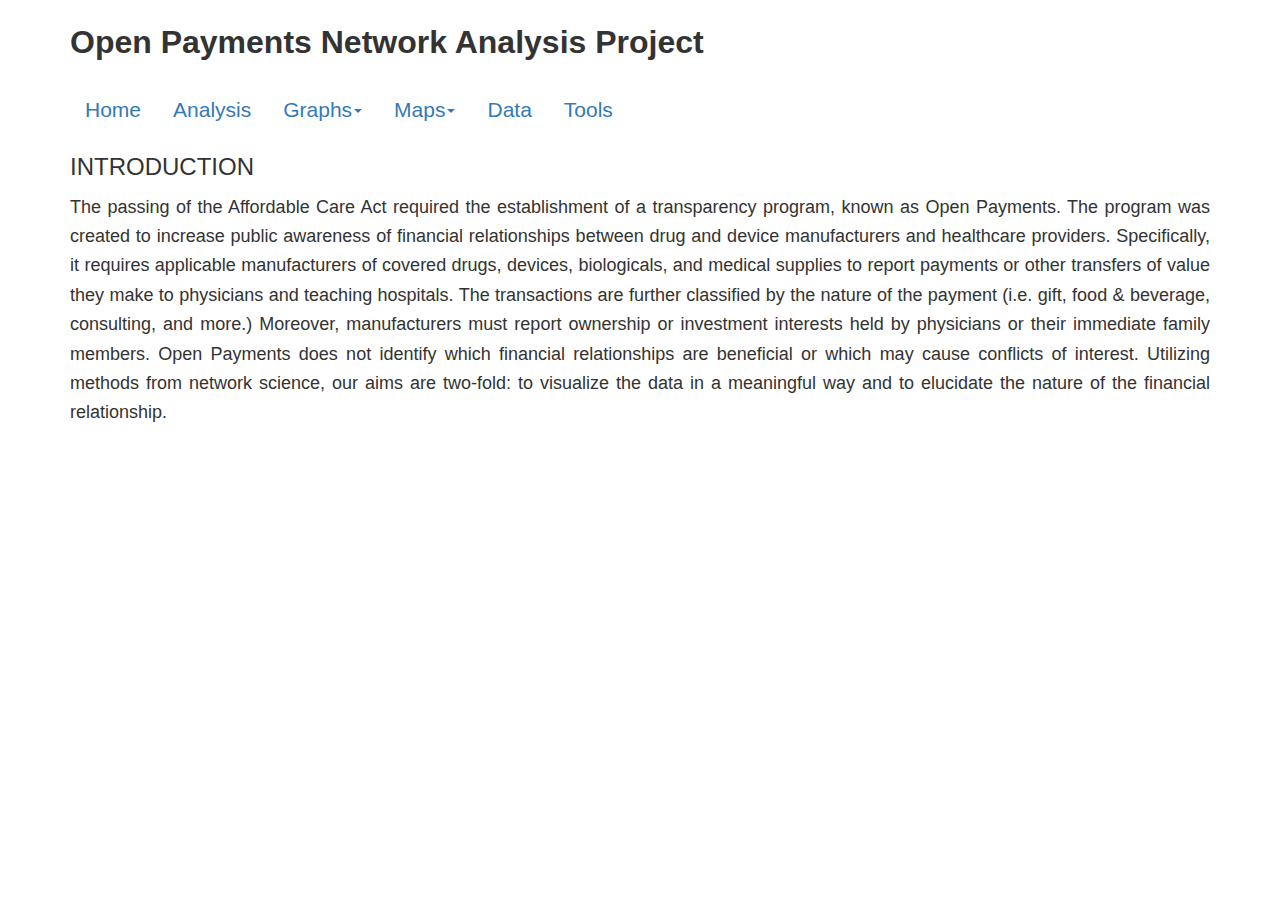
<file: nsweb/index.html>
<!DOCTYPE html>
<html>
<head>
  <link href="style.css" rel="stylesheet" />
    <meta charset=utf-8 />
    <!-- Latest compiled and minified CSS -->
    <link rel="stylesheet" href="http://maxcdn.bootstrapcdn.com/bootstrap/3.2.0/css/bootstrap.min.css">
    <!-- jQuery library -->
    <script src="https://ajax.googleapis.com/ajax/libs/jquery/1.11.1/jquery.min.js"></script>
    <!-- Latest compiled JavaScript -->
    <script src="http://maxcdn.bootstrapcdn.com/bootstrap/3.2.0/js/bootstrap.min.js"></script>
    <script src="http://cytoscape.github.io/cytoscape.js/api/cytoscape.js-latest/cytoscape.min.js"></script>
    <script>
    $(function(){
      $("#header").load('_header.html');
      $("#footer").load('_footer.html');
    });
    </script>
</head>


<body>
<div id="header" class=" container header"> </div>
<div class="container text-justify">
    <h3> INTRODUCTION </h3>
<p class="lead"> <font size="4">
The passing of the Affordable Care Act required the establishment of a transparency program, known as Open Payments. The program was created to increase public awareness of financial relationships between drug and device manufacturers and healthcare providers. Specifically, it requires applicable manufacturers of covered drugs, devices, biologicals, and medical supplies to report payments or other transfers of value they make to physicians and teaching hospitals. The transactions are further classified by the nature of the payment (i.e. gift, food &amp beverage, consulting, and more.) Moreover, manufacturers must report ownership or investment interests held by physicians or their immediate family members. Open Payments does not identify which financial relationships are beneficial or which may cause conflicts of interest. Utilizing methods from network science, our aims are two-fold: to visualize the data in a meaningful way and to elucidate the nature of the financial relationship. 
</p>
</div>

</body>
</html>
</file>
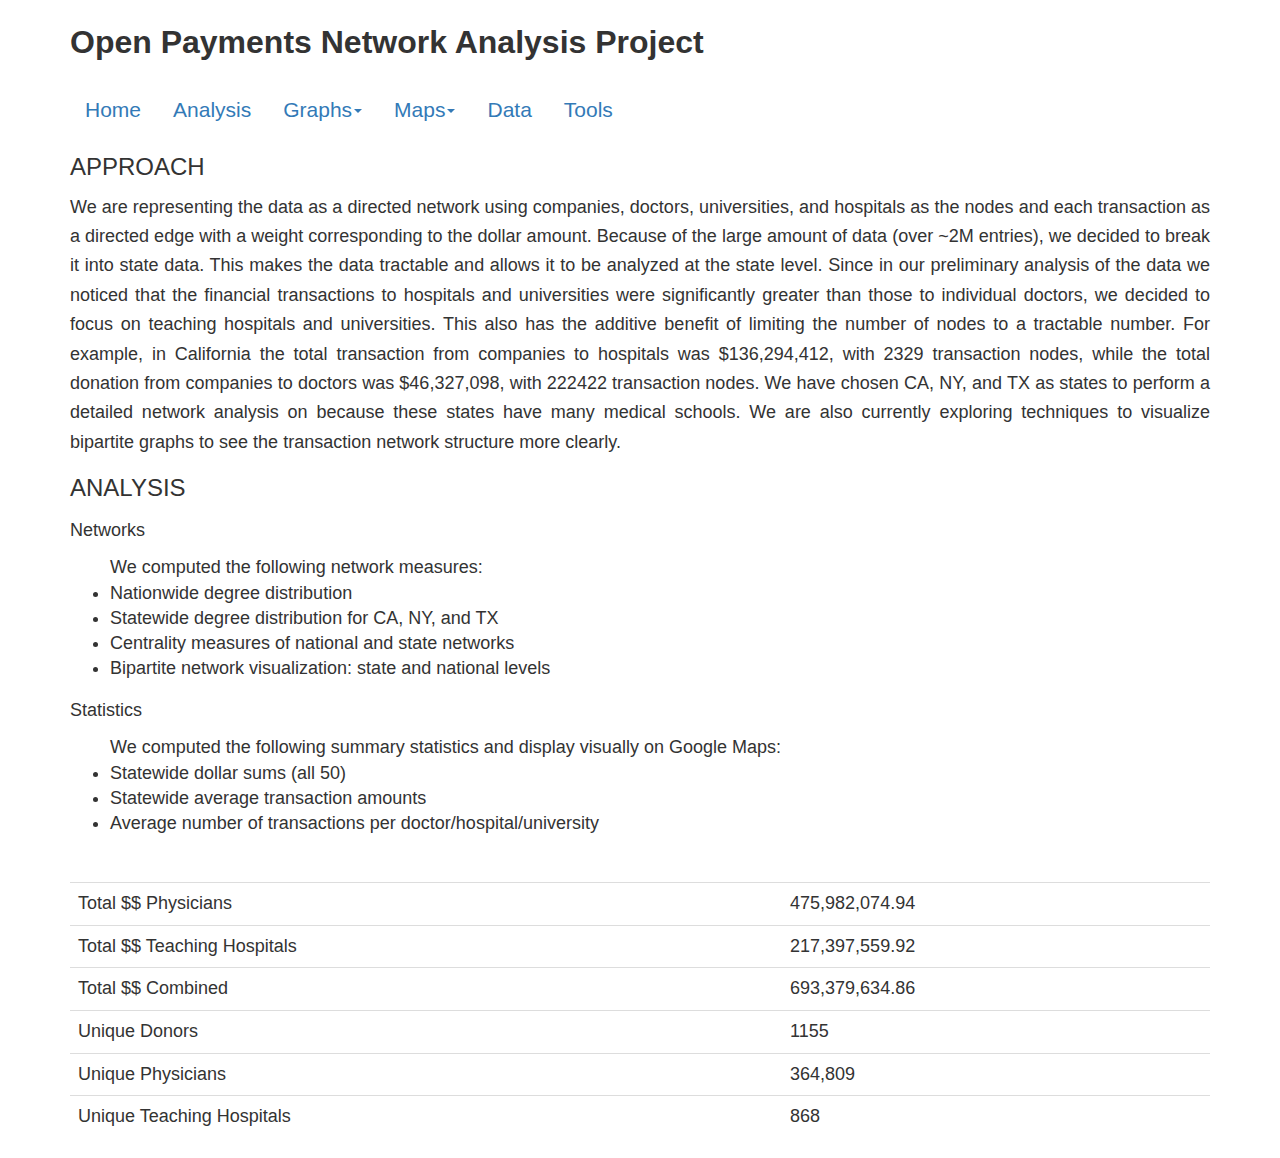
<file: nsweb/analysis.html>
<!DOCTYPE html>
<html>
<head>
  <link href="style.css" rel="stylesheet" />
    <meta charset=utf-8 />
    <!-- Latest compiled and minified CSS -->
    <link rel="stylesheet" href="http://maxcdn.bootstrapcdn.com/bootstrap/3.2.0/css/bootstrap.min.css">
    <!-- jQuery library -->
    <script src="https://ajax.googleapis.com/ajax/libs/jquery/1.11.1/jquery.min.js"></script>
    <!-- Latest compiled JavaScript -->
    <script src="http://maxcdn.bootstrapcdn.com/bootstrap/3.2.0/js/bootstrap.min.js"></script>
    <script src="http://cytoscape.github.io/cytoscape.js/api/cytoscape.js-latest/cytoscape.min.js"></script>
    <script>
    $(function(){
      $("#header").load('_header.html');
      $("#footer").load('_footer.html');
    });
    </script>
</head>


<body>
<div id="header" class=" container header"> </div>
<div class="container text-justify">
<h3> APPROACH </h3>
<p class="lead"> <font size="4">
We are representing the data as a directed network using companies, doctors, universities, and hospitals as the nodes and each transaction as a directed edge with a weight corresponding to the dollar amount. 
Because of the large amount of data (over ~2M entries), we decided to break it into state data. This makes the data tractable and allows it to be analyzed at the state level. Since in our preliminary analysis of the data we noticed that the financial transactions to hospitals and universities were significantly greater than those to individual doctors, we decided to focus on teaching hospitals and universities. This also has the additive benefit of limiting the number of nodes to a tractable number. For example, in California the total transaction from companies to hospitals was $136,294,412, with 2329 transaction nodes, while the total donation from companies to doctors was $46,327,098, with 222422  transaction nodes. We have chosen CA, NY, and TX as states to perform a detailed network analysis on because these states have many medical schools. We are also currently exploring techniques to visualize bipartite graphs to see the transaction network structure more clearly.
</p>

<h3> ANALYSIS </h3>
<p class="lead"> <font size="4">
<h5> Networks</h5>
<ul class="lead"><font size="4">We computed the following network measures:
<li>Nationwide degree distribution</li>
<li>Statewide degree distribution for CA, NY, and TX</li>
<li>Centrality measures of national and state networks</li>
<li>Bipartite network visualization: state and national levels</li>
</ul>
</p>

<p class="lead"> <font size="4">
    <h5> Statistics </h5>
<ul class="lead"><font size="4">We computed the following summary statistics and display visually on Google Maps:
<li>Statewide dollar sums (all 50)</li>
<li>Statewide average transaction amounts</li>
<li>Average number of transactions per doctor/hospital/university</li>
</ul>
</br>
<table class="table">
    <tr>
        <td> Total $$ Physicians </td>
        <td> 475,982,074.94 </td>
    </tr>
    <tr>
        <td> Total $$ Teaching Hospitals </td>
        <td> 217,397,559.92 </td>
    </tr>
    <tr>
        <td> Total $$ Combined </td>
        <td> 693,379,634.86</td>
    </tr>
    <tr>
        <td> Unique Donors </td>
        <td> 1155 </td>
    </tr>
    <tr>
        <td> Unique Physicians </td>
        <td> 364,809</td>
    </tr>
    <tr>
        <td> Unique Teaching Hospitals</td>
        <td> 868 </td>
    </tr>
</table>

</p>
</div>

</body>
</html>
</file>
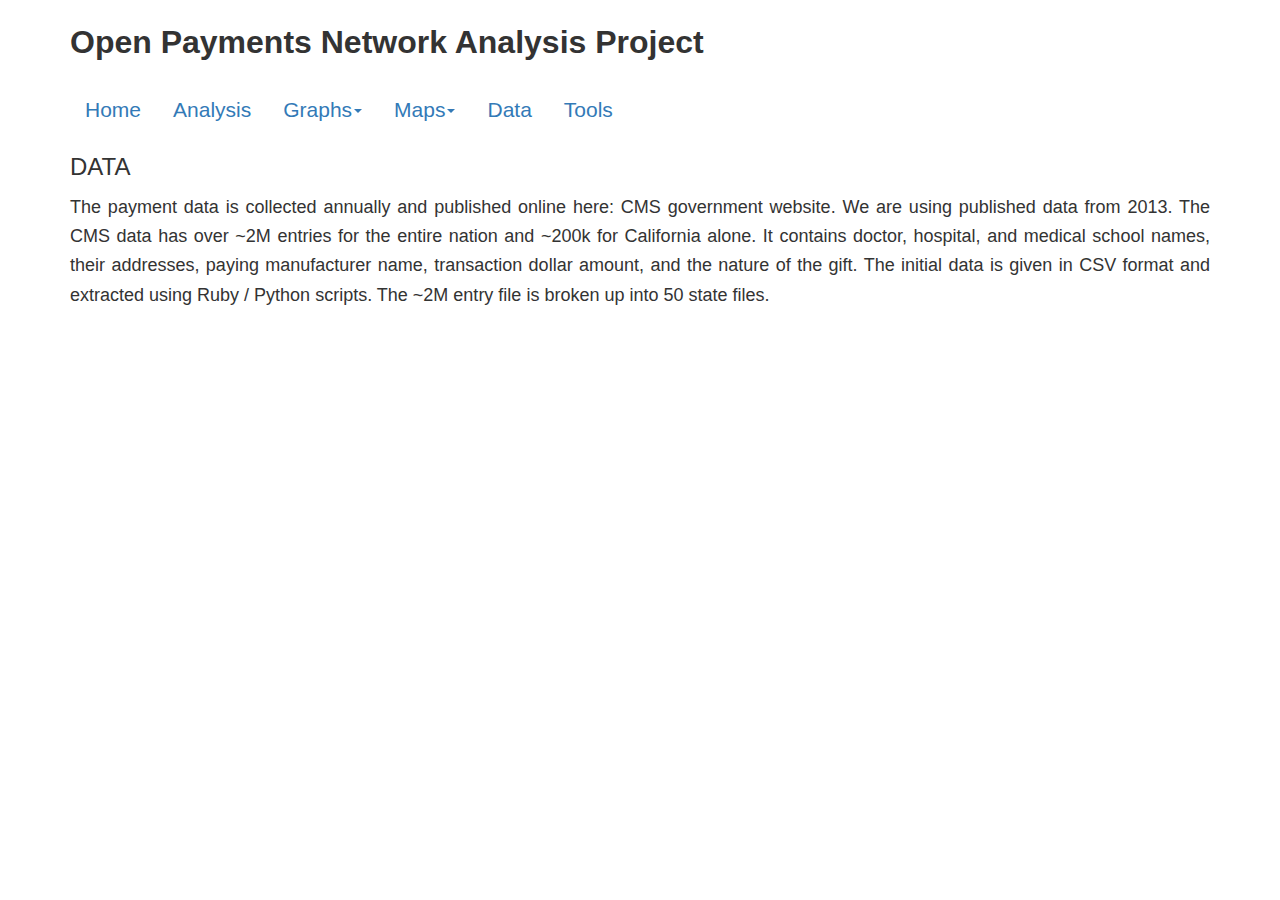
<file: nsweb/data.html>
<!DOCTYPE html>
<html>
<head>
  <link href="style.css" rel="stylesheet" />
    <meta charset=utf-8 />
    <!-- Latest compiled and minified CSS -->
    <link rel="stylesheet" href="http://maxcdn.bootstrapcdn.com/bootstrap/3.2.0/css/bootstrap.min.css">
    <!-- jQuery library -->
    <script src="https://ajax.googleapis.com/ajax/libs/jquery/1.11.1/jquery.min.js"></script>
    <!-- Latest compiled JavaScript -->
    <script src="http://maxcdn.bootstrapcdn.com/bootstrap/3.2.0/js/bootstrap.min.js"></script>
    <script src="http://cytoscape.github.io/cytoscape.js/api/cytoscape.js-latest/cytoscape.min.js"></script>
    <script>
    $(function(){
      $("#header").load('_header.html');
      $("#footer").load('_footer.html');
    });
    </script>
</head>


<body>
<div id="header" class=" container header"> </div>
<div class="container text-justify lead">
    <h3> DATA </h3><font size="4">
        The payment data is collected annually and published online here: CMS government website. We are using published data from 2013. The CMS data has over ~2M entries for the entire nation and  ~200k for California alone. It contains doctor, hospital, and medical school names, their addresses, paying manufacturer name, transaction dollar amount, and the nature of the gift.  The initial data is given in CSV format and extracted using Ruby / Python scripts. The ~2M entry file is broken up into 50 state files.   
</div>

</body>
</html>
</file>
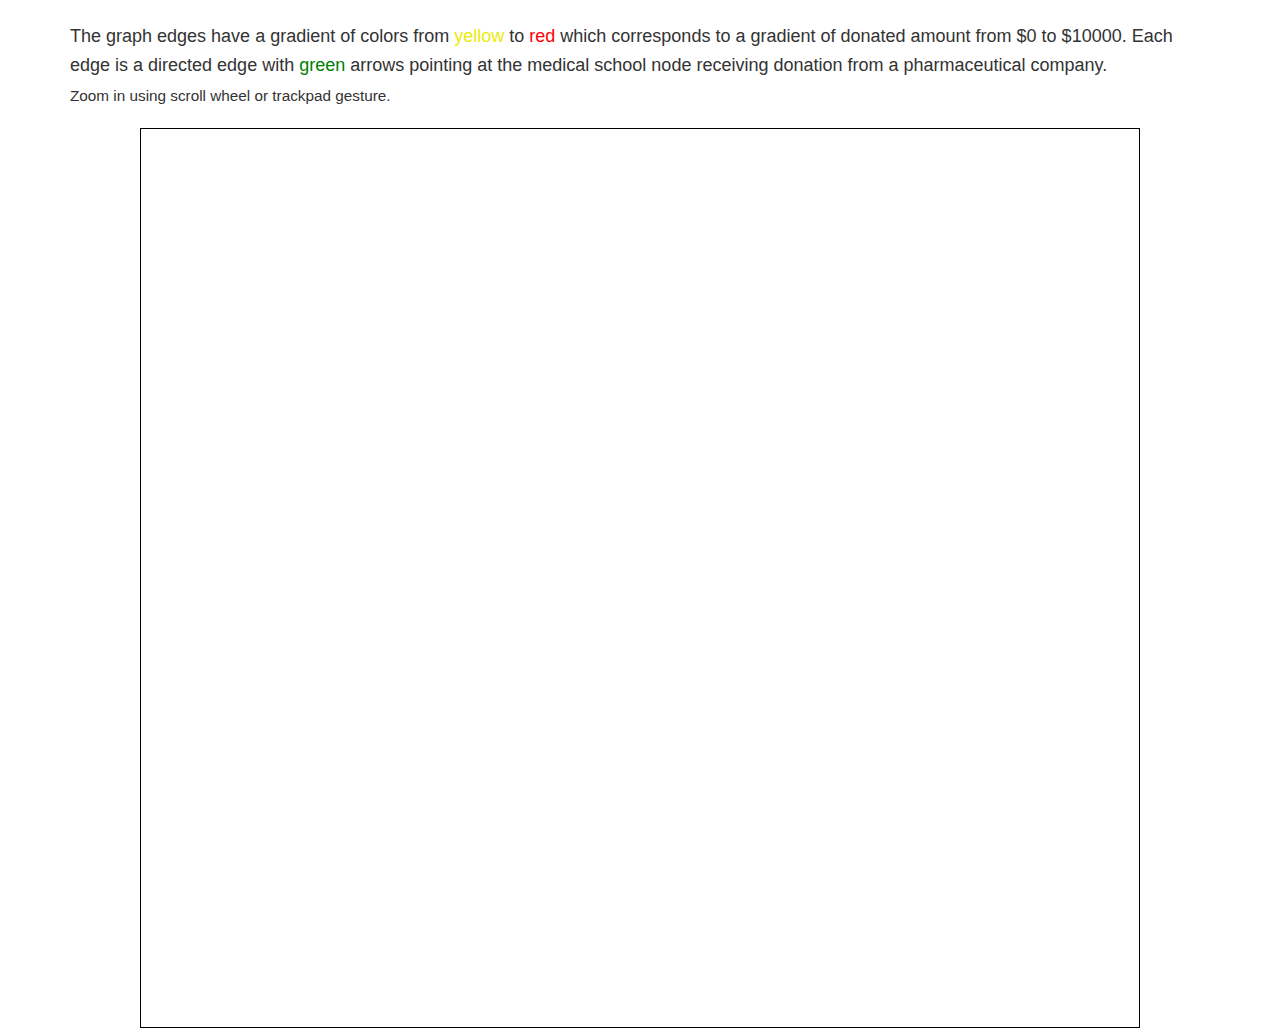
<file: nsweb/graph_ca.html>
<!DOCTYPE html>
<html>
  <head>
    <link href="style.css" rel="stylesheet" />
    <meta charset=utf-8 />
    <!-- Latest compiled and minified CSS -->
    <link rel="stylesheet" href="http://maxcdn.bootstrapcdn.com/bootstrap/3.2.0/css/bootstrap.min.css">
    <!-- jQuery library -->
    <script src="https://ajax.googleapis.com/ajax/libs/jquery/1.11.1/jquery.min.js"></script>
    <!-- Latest compiled JavaScript -->
    <script src="http://maxcdn.bootstrapcdn.com/bootstrap/3.2.0/js/bootstrap.min.js"></script>
    <script src="http://cytoscape.github.io/cytoscape.js/api/cytoscape.js-latest/cytoscape.min.js"></script>
    <script src="ca.js"></script>
  
  <script>
    $(function(){
      $("#header").load('_header.html');
      $("#footer").load('_footer.html');
    });
    </script>
</head>


<body>
<div id="header" class=" container header"> </div>
</br>
<div class="container lead"><font size="4">
The graph edges have a gradient of colors from <font color="EBEB0A">yellow</font> to <font color="red"> red </font>which corresponds to a gradient of donated amount from $0 to $10000. Each edge is a directed edge with <font color="green">green</font> arrows pointing at the medical school node receiving donation from a pharmaceutical company.
</br><small> Zoom in using scroll wheel or trackpad gesture.</small>
</div>
<div id="cy" class="container container-fluid"></div>
</body>
</html>
</file>
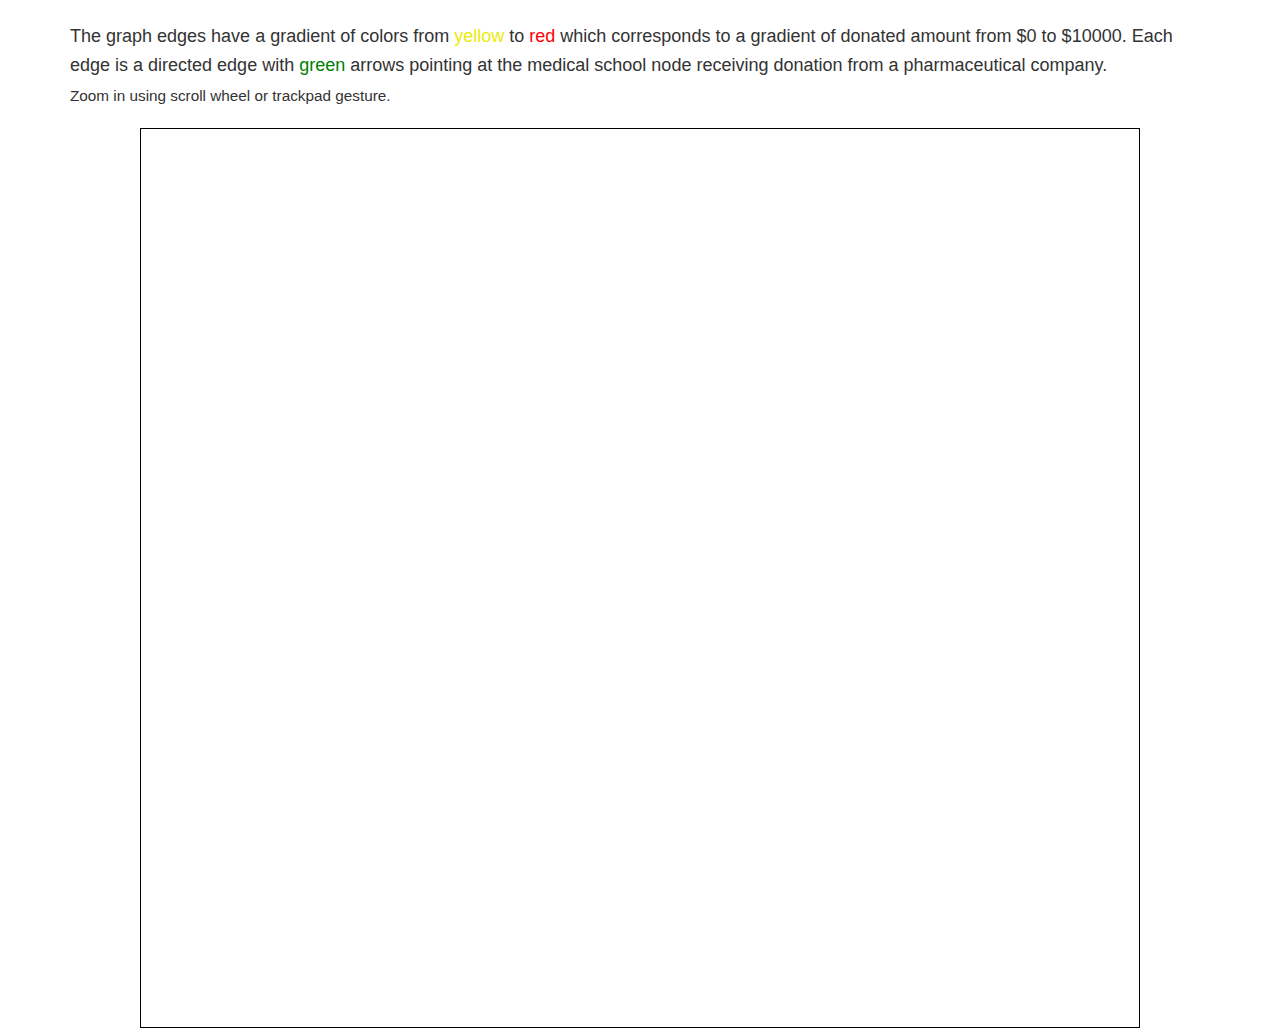
<file: nsweb/graph_ny.html>
<!DOCTYPE html>
<html>
  <head>
    <link href="style.css" rel="stylesheet" />
    <meta charset=utf-8 />
    <!-- Latest compiled and minified CSS -->
    <link rel="stylesheet" href="http://maxcdn.bootstrapcdn.com/bootstrap/3.2.0/css/bootstrap.min.css">
    <!-- jQuery library -->
    <script src="https://ajax.googleapis.com/ajax/libs/jquery/1.11.1/jquery.min.js"></script>
    <!-- Latest compiled JavaScript -->
    <script src="http://maxcdn.bootstrapcdn.com/bootstrap/3.2.0/js/bootstrap.min.js"></script>
    <script src="http://cytoscape.github.io/cytoscape.js/api/cytoscape.js-latest/cytoscape.min.js"></script>
    <script src="ny.js"></script>
  
  <script>
    $(function(){
      $("#header").load('_header.html');
      $("#footer").load('_footer.html');
    });
    </script>
</head>


<body>
<div id="header" class=" container header"> </div>
</br>
<div class="container lead"><font size="4">
The graph edges have a gradient of colors from <font color="EBEB0A">yellow</font> to <font color="red"> red </font>which corresponds to a gradient of donated amount from $0 to $10000. Each edge is a directed edge with <font color="green">green</font> arrows pointing at the medical school node receiving donation from a pharmaceutical company.
</br><small> Zoom in using scroll wheel or trackpad gesture.</small>
</div>

<div id="cy" class="container container-fluid"></div>
</body>
</html>
</file>
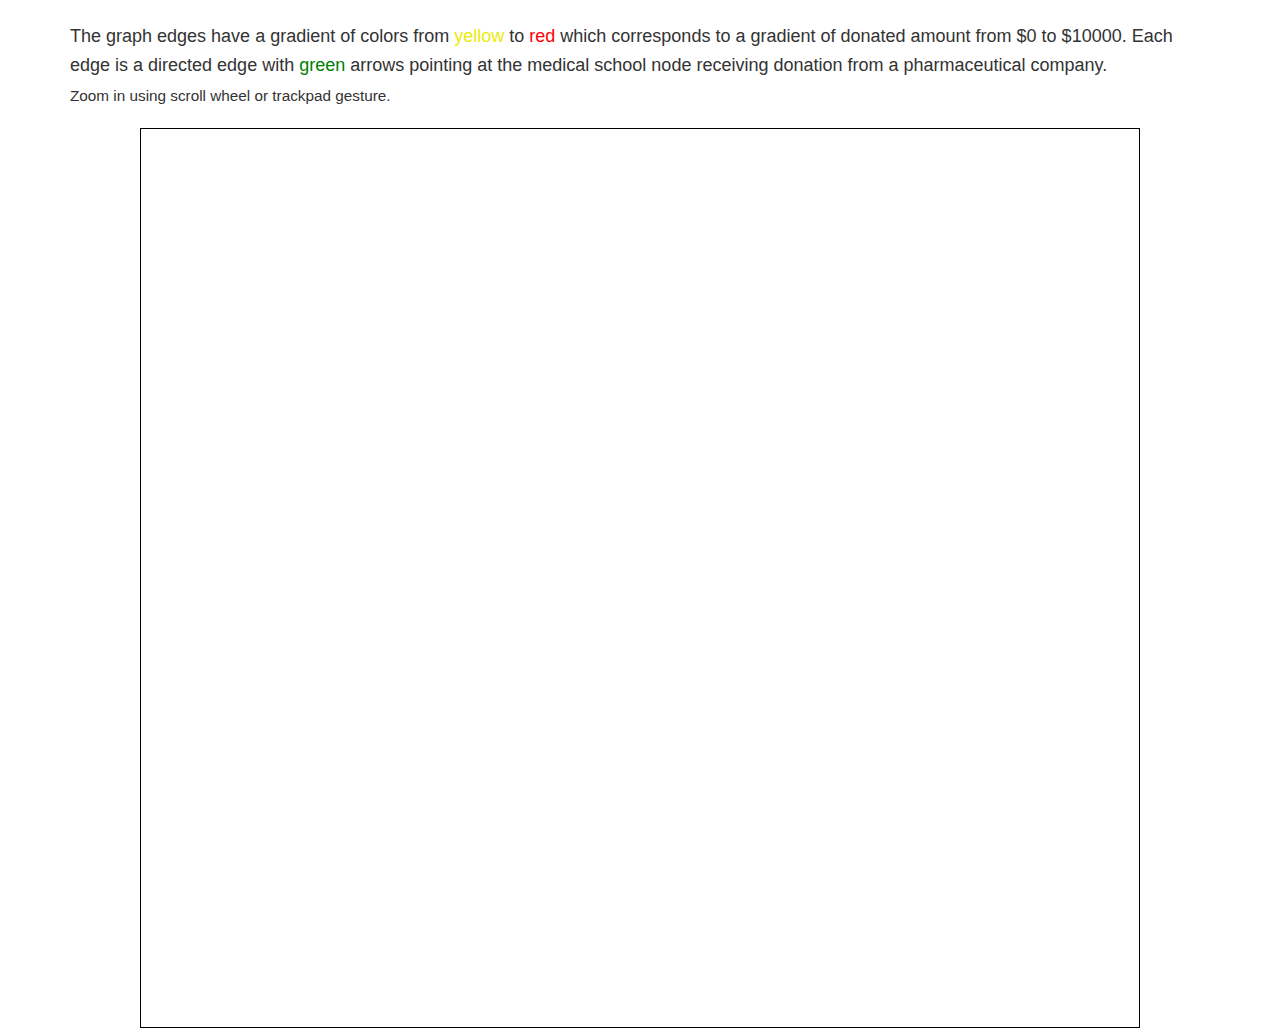
<file: nsweb/graph_tx.html>
<!DOCTYPE html>
<html>
  <head>
    <link href="style.css" rel="stylesheet" />
    <meta charset=utf-8 />
    <!-- Latest compiled and minified CSS -->
    <link rel="stylesheet" href="http://maxcdn.bootstrapcdn.com/bootstrap/3.2.0/css/bootstrap.min.css">
    <!-- jQuery library -->
    <script src="https://ajax.googleapis.com/ajax/libs/jquery/1.11.1/jquery.min.js"></script>
    <!-- Latest compiled JavaScript -->
    <script src="http://maxcdn.bootstrapcdn.com/bootstrap/3.2.0/js/bootstrap.min.js"></script>
    <script src="http://cytoscape.github.io/cytoscape.js/api/cytoscape.js-latest/cytoscape.min.js"></script>
    <script src="tx.js"></script>
  
  <script>
    $(function(){
      $("#header").load('_header.html');
      $("#footer").load('_footer.html');
    });
    </script>
</head>


<body>
<div id="header" class=" container header"> </div>
</br>
<div class="container lead"><font size="4">
The graph edges have a gradient of colors from <font color="EBEB0A">yellow</font> to <font color="red"> red </font>which corresponds to a gradient of donated amount from $0 to $10000. Each edge is a directed edge with <font color="green">green</font> arrows pointing at the medical school node receiving donation from a pharmaceutical company.
</br><small> Zoom in using scroll wheel or trackpad gesture.</small>
</div><div id="cy" class="container"></div>
</body>
</html>
</file>
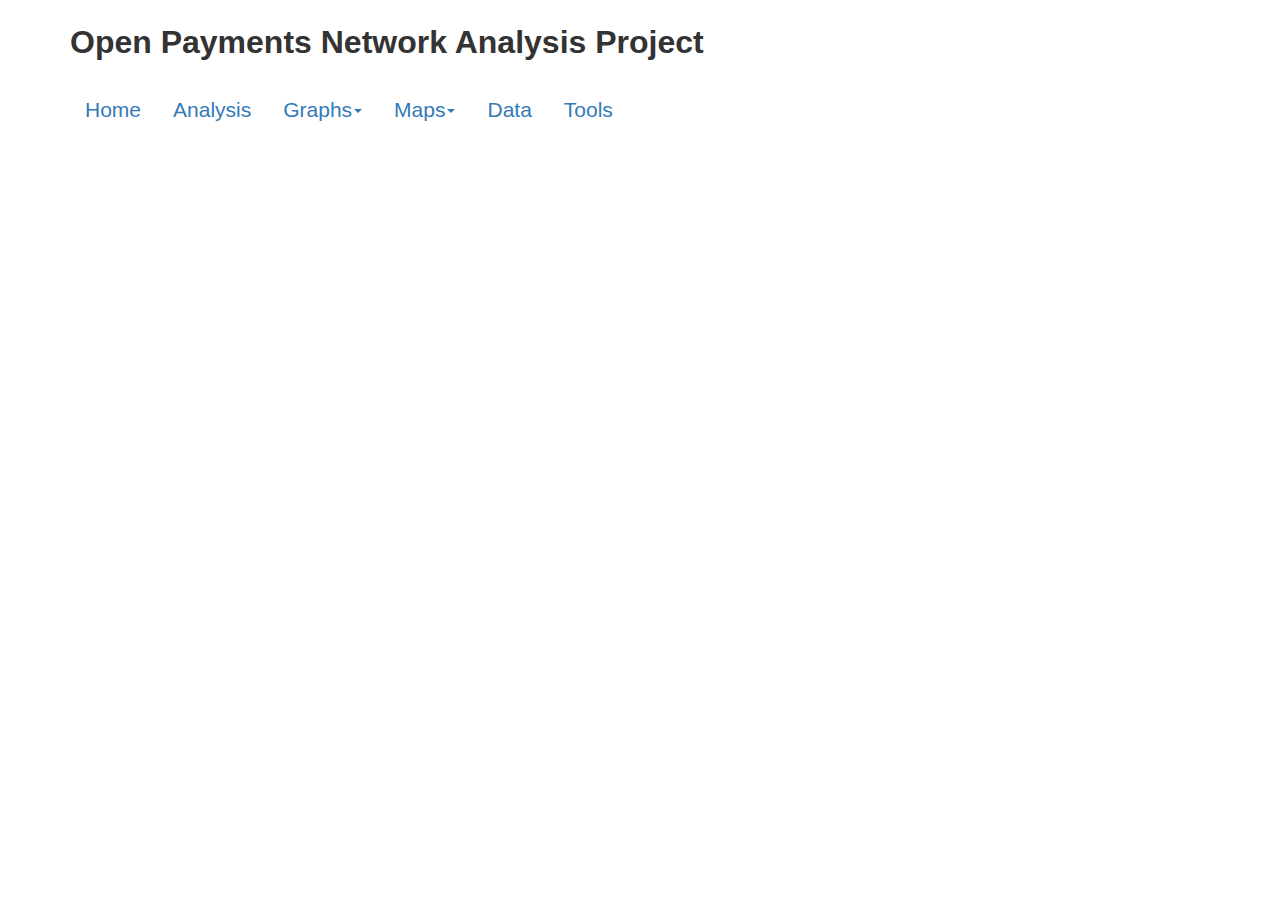
<file: nsweb/map_doc.html>
<!DOCTYPE html>
<html>
<head>
  <link href="style.css" rel="stylesheet" />
    <meta charset=utf-8 />
    <!-- Latest compiled and minified CSS -->
    <link rel="stylesheet" href="http://maxcdn.bootstrapcdn.com/bootstrap/3.2.0/css/bootstrap.min.css">
    <!-- jQuery library -->
    <script src="https://ajax.googleapis.com/ajax/libs/jquery/1.11.1/jquery.min.js"></script>
    <!-- Latest compiled JavaScript -->
    <script src="http://maxcdn.bootstrapcdn.com/bootstrap/3.2.0/js/bootstrap.min.js"></script>
    <script src="http://cytoscape.github.io/cytoscape.js/api/cytoscape.js-latest/cytoscape.min.js"></script>
    <script>
    $(function(){
      $("#header").load('_header.html');
      $("#footer").load('_footer.html');
    });
    </script>
</head>


<body>
    <div id="header" class="container header"> </div>
</br>
<div class="container">
    <iframe width="650" height="600" scrolling="no" frameborder="no" src="https://www.google.com/fusiontables/embedviz?q=select+col3%3E%3E1+from+1dQxBH5WbWdT3i78GN-ty-5lZfE24CNP8-84Dm4CW&amp;viz=MAP&amp;h=false&amp;lat=37.33786437979003&amp;lng=-97.15640812499993&amp;t=1&amp;z=4&amp;l=col3%3E%3E1&amp;y=2&amp;tmplt=2&amp;hml=KML"></iframe>
</div>

</body>
</html>
</file>
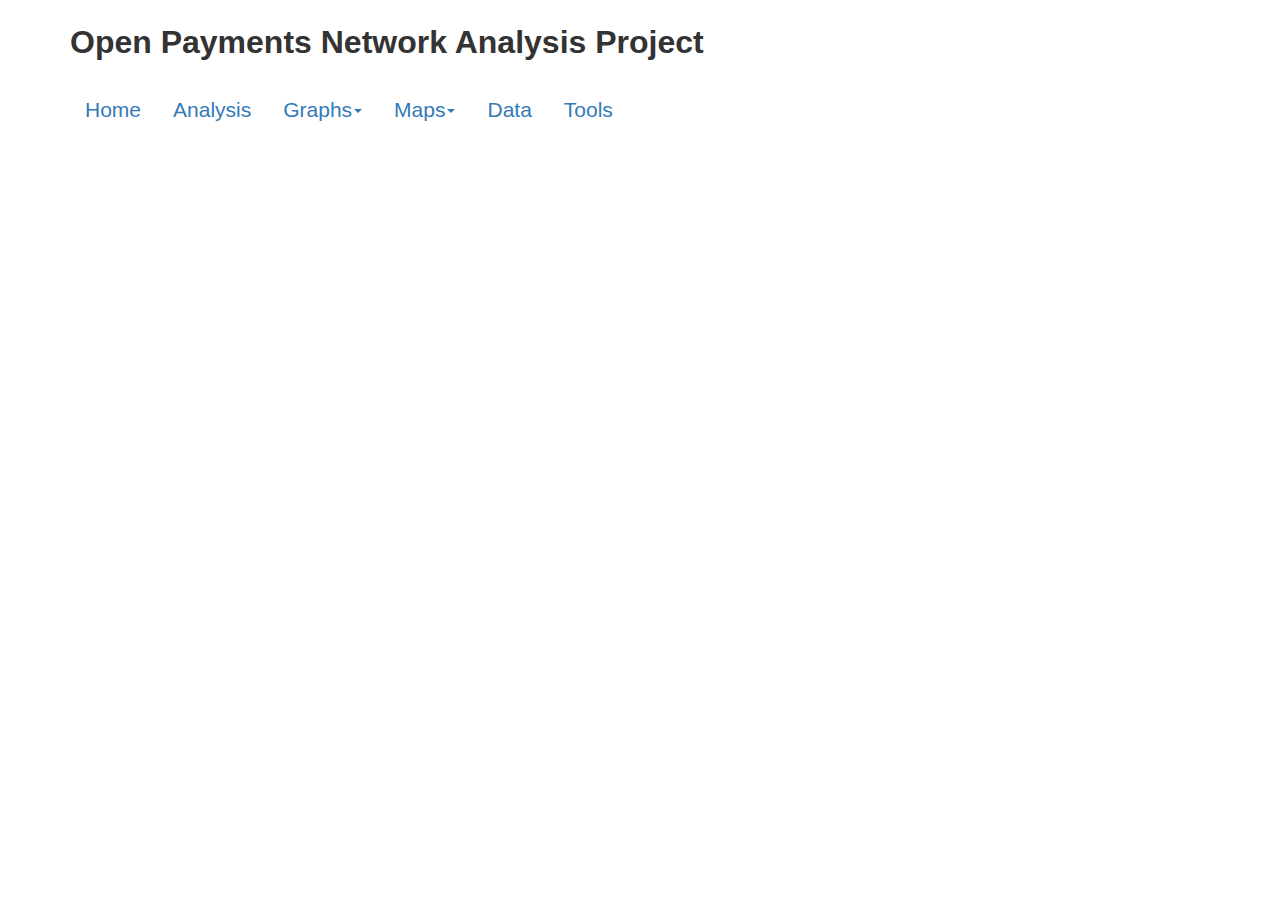
<file: nsweb/map_doc_norm.html>
<!DOCTYPE html>
<html>
<head>
  <link href="style.css" rel="stylesheet" />
    <meta charset=utf-8 />
    <!-- Latest compiled and minified CSS -->
    <link rel="stylesheet" href="http://maxcdn.bootstrapcdn.com/bootstrap/3.2.0/css/bootstrap.min.css">
    <!-- jQuery library -->
    <script src="https://ajax.googleapis.com/ajax/libs/jquery/1.11.1/jquery.min.js"></script>
    <!-- Latest compiled JavaScript -->
    <script src="http://maxcdn.bootstrapcdn.com/bootstrap/3.2.0/js/bootstrap.min.js"></script>
    <script src="http://cytoscape.github.io/cytoscape.js/api/cytoscape.js-latest/cytoscape.min.js"></script>
    <script>
    $(function(){
      $("#header").load('_header.html');
      $("#footer").load('_footer.html');
    });
    </script>
</head>


<body>
    <div id="header" class="container header"> </div>
</br>
<div class="container">
    <iframe width="650" height="600" scrolling="no" frameborder="no" src="https://www.google.com/fusiontables/embedviz?q=select+col3%3E%3E1+from+1jsfsOv7s6h1QQaafK64qSeqcnHPpsdLOMCtcCaxm&amp;viz=MAP&amp;h=false&amp;lat=38.99615269494679&amp;lng=-92.32242374999993&amp;t=1&amp;z=4&amp;l=col3%3E%3E1&amp;y=2&amp;tmplt=2&amp;hml=KML"></iframe>
</div>

</body>
</html>
</file>
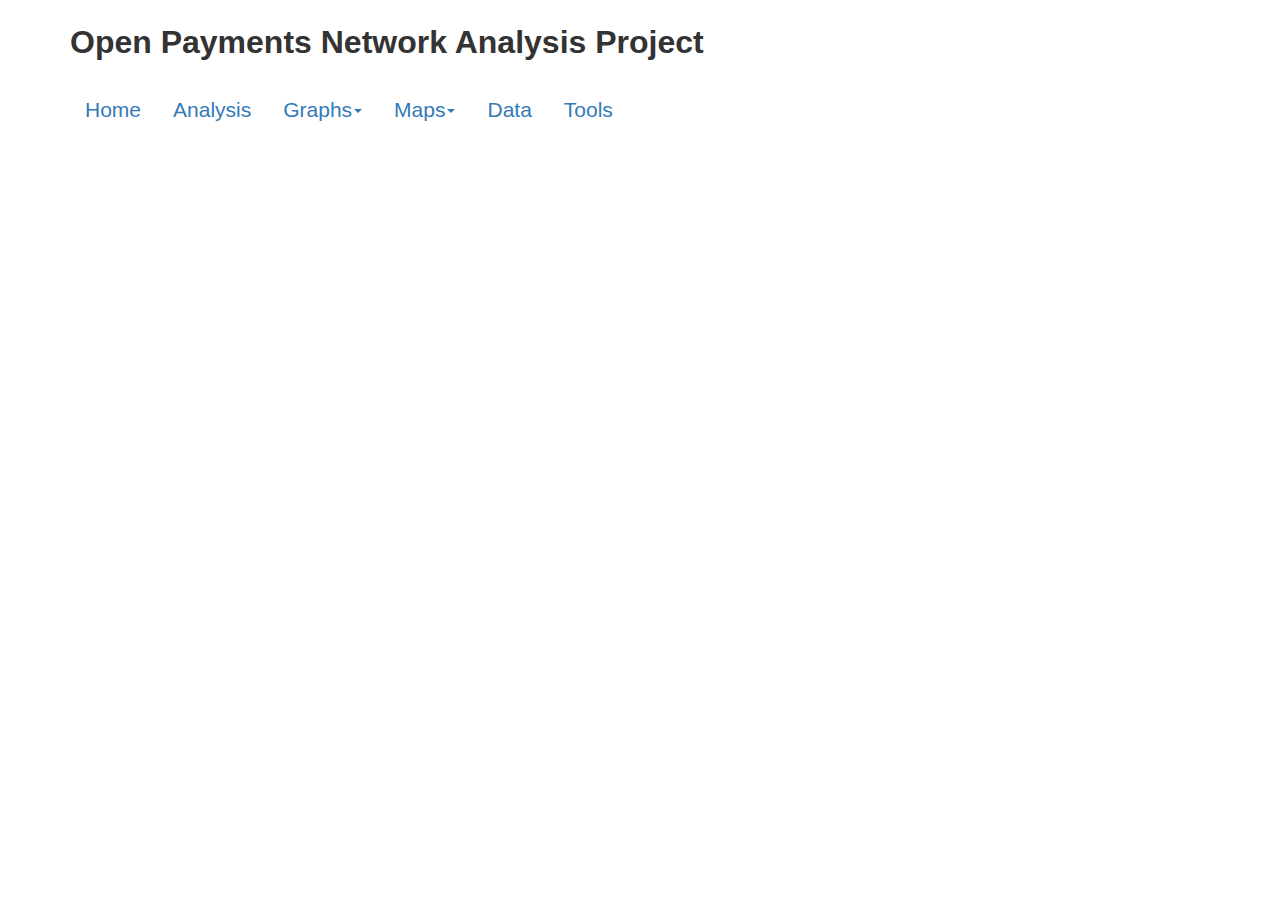
<file: nsweb/map_med.html>
<!DOCTYPE html>
<html>
<head>
  <link href="style.css" rel="stylesheet" />
    <meta charset=utf-8 />
    <!-- Latest compiled and minified CSS -->
    <link rel="stylesheet" href="http://maxcdn.bootstrapcdn.com/bootstrap/3.2.0/css/bootstrap.min.css">
    <!-- jQuery library -->
    <script src="https://ajax.googleapis.com/ajax/libs/jquery/1.11.1/jquery.min.js"></script>
    <!-- Latest compiled JavaScript -->
    <script src="http://maxcdn.bootstrapcdn.com/bootstrap/3.2.0/js/bootstrap.min.js"></script>
    <script src="http://cytoscape.github.io/cytoscape.js/api/cytoscape.js-latest/cytoscape.min.js"></script>
    <script>
    $(function(){
      $("#header").load('_header.html');
      $("#footer").load('_footer.html');
    });
    </script>
</head>


<body>
    <div id="header" class="container header"> </div>
</br>
<div class="container">
    <iframe width="650" height="600" scrolling="no" frameborder="no" src="https://www.google.com/fusiontables/embedviz?q=select+col3%3E%3E0+from+1bN6BRIGoEoAo9ZakBIv_38qWQRzciUTKcwurVNyK&amp;viz=MAP&amp;h=false&amp;lat=37.05782693843595&amp;lng=-97.50797062499998&amp;t=1&amp;z=4&amp;l=col3%3E%3E0&amp;y=2&amp;tmplt=2&amp;hml=KML"></iframe>

</div>

</body>
</html>
</file>
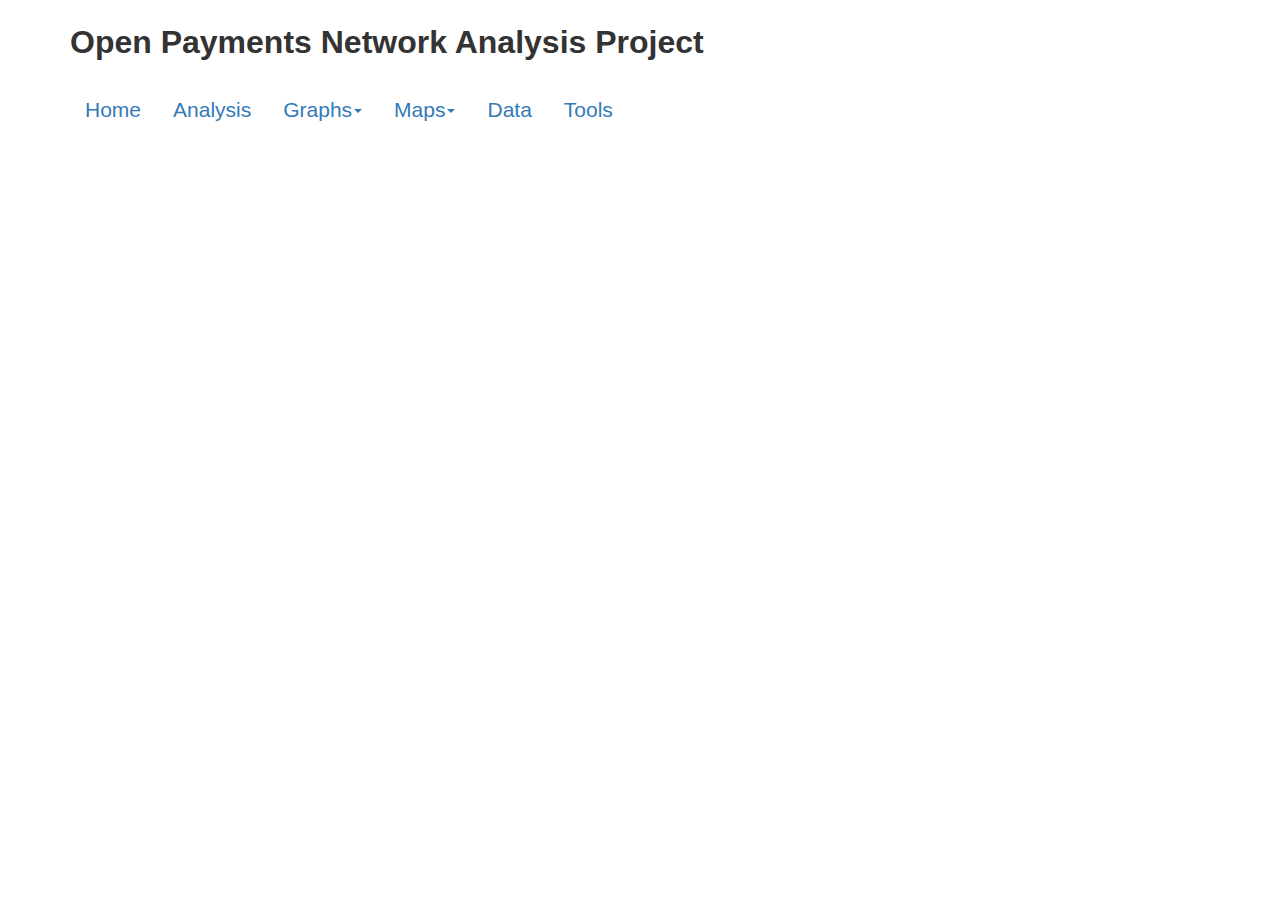
<file: nsweb/map_med_norm.html>
<!DOCTYPE html>
<html>
<head>
  <link href="style.css" rel="stylesheet" />
    <meta charset=utf-8 />
    <!-- Latest compiled and minified CSS -->
    <link rel="stylesheet" href="http://maxcdn.bootstrapcdn.com/bootstrap/3.2.0/css/bootstrap.min.css">
    <!-- jQuery library -->
    <script src="https://ajax.googleapis.com/ajax/libs/jquery/1.11.1/jquery.min.js"></script>
    <!-- Latest compiled JavaScript -->
    <script src="http://maxcdn.bootstrapcdn.com/bootstrap/3.2.0/js/bootstrap.min.js"></script>
    <script src="http://cytoscape.github.io/cytoscape.js/api/cytoscape.js-latest/cytoscape.min.js"></script>
    <script>
    $(function(){
      $("#header").load('_header.html');
      $("#footer").load('_footer.html');
    });
    </script>
</head>


<body>
    <div id="header" class="container header"> </div>
</br>
<div class="container">
    <iframe width="650" height="600" scrolling="no" frameborder="no" src="https://www.google.com/fusiontables/embedviz?q=select+col3%3E%3E1+from+13PBq_j2G2cpyK7dyJAs4AxM0bCp2t0ObBX6CmNxm&amp;viz=MAP&amp;h=false&amp;lat=37.12793366643877&amp;lng=-92.76187687499998&amp;t=1&amp;z=4&amp;l=col3%3E%3E1&amp;y=2&amp;tmplt=2&amp;hml=KML"></iframe>

</div>

</body>
</html>
</file>
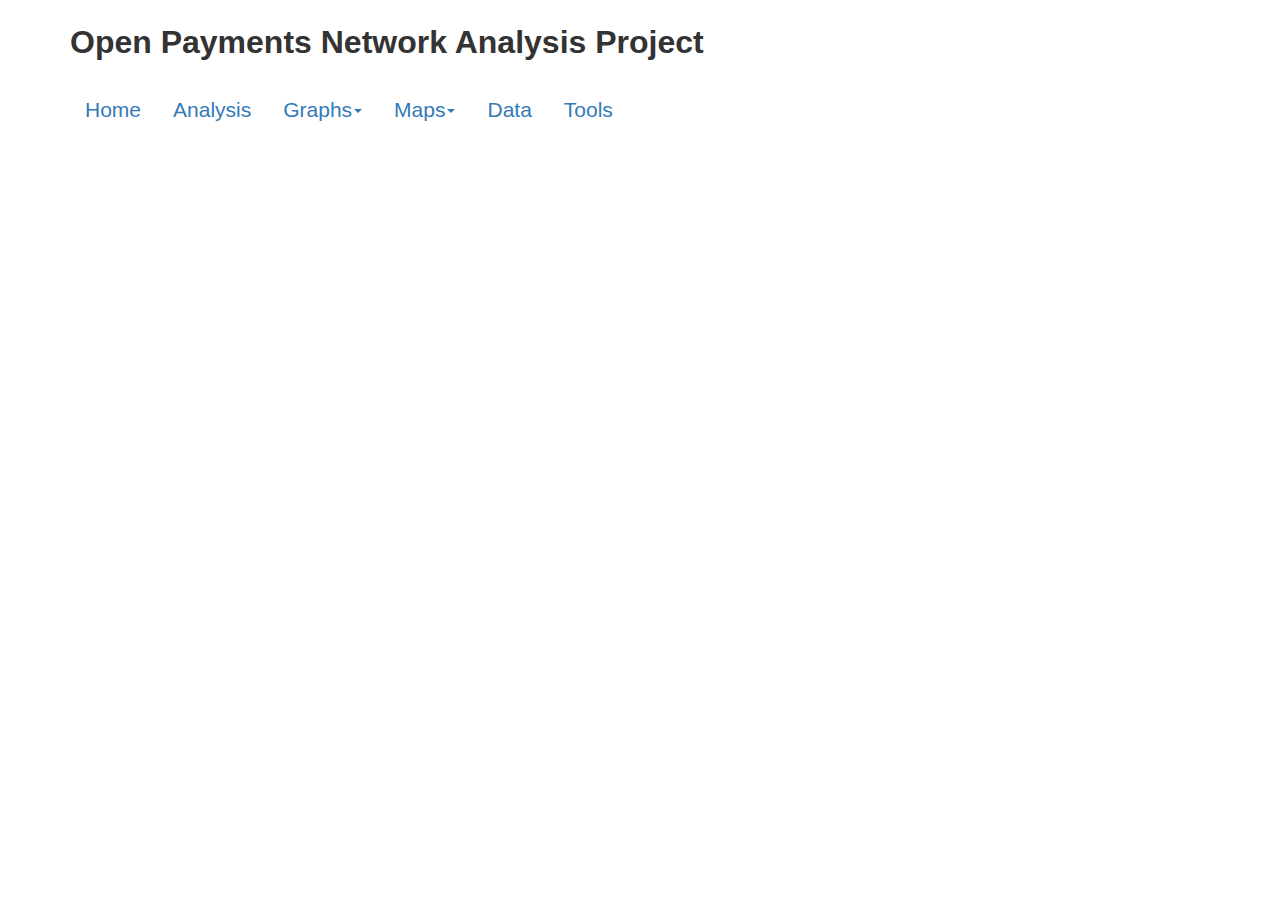
<file: nsweb/map_tot.html>
<!DOCTYPE html>
<html>
<head>
  <link href="style.css" rel="stylesheet" />
    <meta charset=utf-8 />
    <!-- Latest compiled and minified CSS -->
    <link rel="stylesheet" href="http://maxcdn.bootstrapcdn.com/bootstrap/3.2.0/css/bootstrap.min.css">
    <!-- jQuery library -->
    <script src="https://ajax.googleapis.com/ajax/libs/jquery/1.11.1/jquery.min.js"></script>
    <!-- Latest compiled JavaScript -->
    <script src="http://maxcdn.bootstrapcdn.com/bootstrap/3.2.0/js/bootstrap.min.js"></script>
    <script src="http://cytoscape.github.io/cytoscape.js/api/cytoscape.js-latest/cytoscape.min.js"></script>
    <script>
    $(function(){
      $("#header").load('_header.html');
      $("#footer").load('_footer.html');
    });
    </script>
</head>


<body>
    <div id="header" class="container header"> </div>
</br>
<div class="container">
    <iframe width="650" height="600" scrolling="no" frameborder="no" src="https://www.google.com/fusiontables/embedviz?q=select+col3%3E%3E1+from+1FIlj-7-Ja3V7gAloLTz6TV6mQi60-RziFflkU9RS&amp;viz=MAP&amp;h=false&amp;lat=37.267952431428775&amp;lng=-93.28922062499991&amp;t=1&amp;z=4&amp;l=col3%3E%3E1&amp;y=2&amp;tmplt=2&amp;hml=KML"></iframe>
</div>

</body>
</html>
</file>
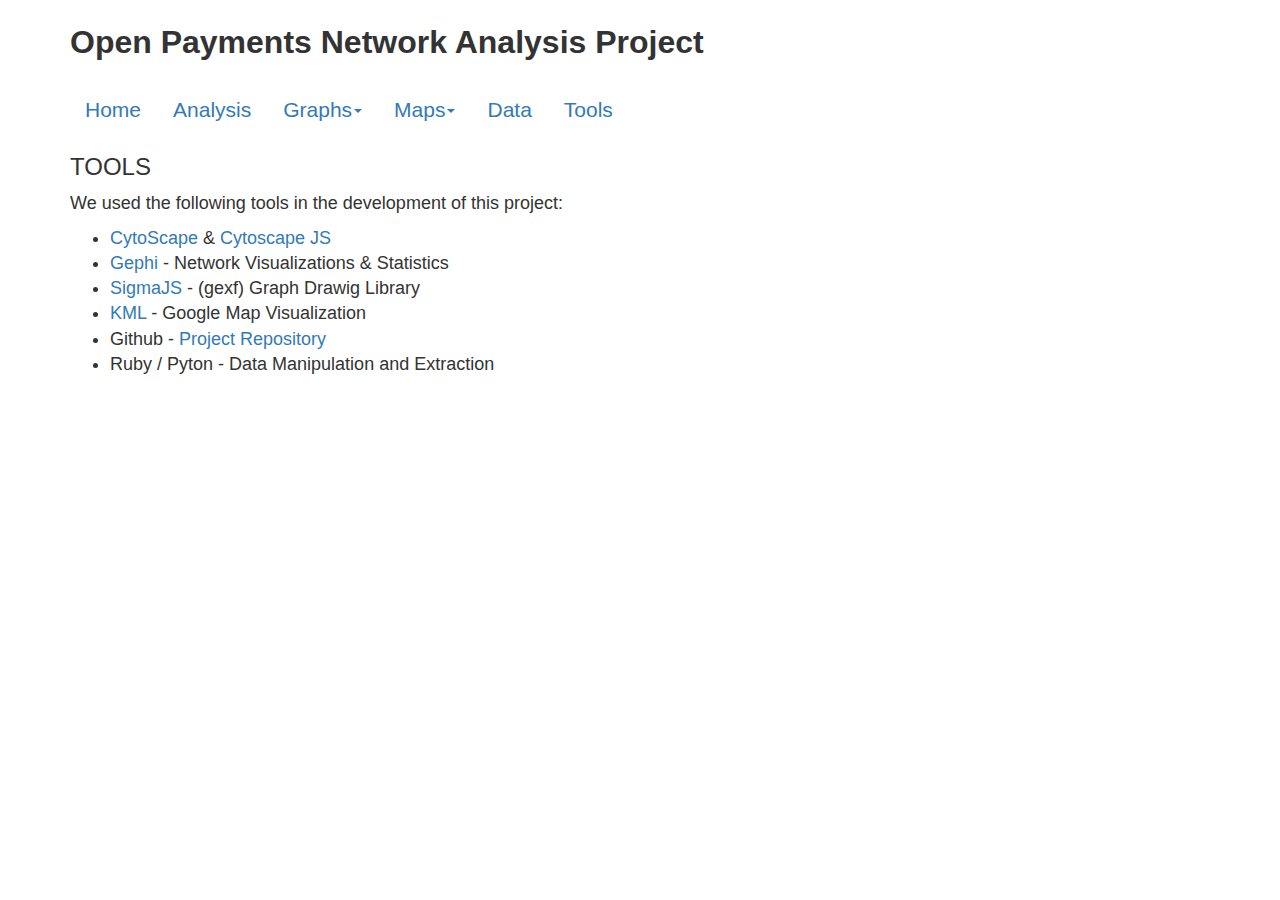
<file: nsweb/tools.html>
<!DOCTYPE html>
<html>
<head>
  <link href="style.css" rel="stylesheet" />
    <meta charset=utf-8 />
    <!-- Latest compiled and minified CSS -->
    <link rel="stylesheet" href="http://maxcdn.bootstrapcdn.com/bootstrap/3.2.0/css/bootstrap.min.css">
    <!-- jQuery library -->
    <script src="https://ajax.googleapis.com/ajax/libs/jquery/1.11.1/jquery.min.js"></script>
    <!-- Latest compiled JavaScript -->
    <script src="http://maxcdn.bootstrapcdn.com/bootstrap/3.2.0/js/bootstrap.min.js"></script>
    <script src="http://cytoscape.github.io/cytoscape.js/api/cytoscape.js-latest/cytoscape.min.js"></script>
    <script>
    $(function(){
      $("#header").load('_header.html');
      $("#footer").load('_footer.html');
    });
    </script>
</head>


<body>
<div id="header" class=" container header"> </div>
<div class="container text-justify lead">
    <h3> TOOLS </h3><font size="4">
    <p> We used the following tools in the development of this project:
    <ul>
        <li><a href="http://www.cytoscape.org"> CytoScape</a> &amp <a href="http://js.cytoscape.org">Cytoscape JS</a></li>
        <li> <a href="http://gephi.github.io">Gephi</a> - Network Visualizations & Statistics</li>
        <li> <a href="http://sigmajs.org"> SigmaJS </a> - (gexf) Graph Drawig Library </li>
        <li> <a href="https://developers.google.com/kml/documentation/mapsSupport"> KML </a> - Google Map Visualization </li>
        <li>Github  - <a href="https://github.com/ethanpreble/CMSNetworkAnalysis"> Project Repository </a></li>
        <li> Ruby / Pyton - Data Manipulation and Extraction  </li>
    </ul>
</p>
</div>

</body>
</html>
</file>
<file: nsweb/style.css>
#cy{
	height: 900px;
	width: 1000px;
	border: 1px solid #000000;
}
</file>
